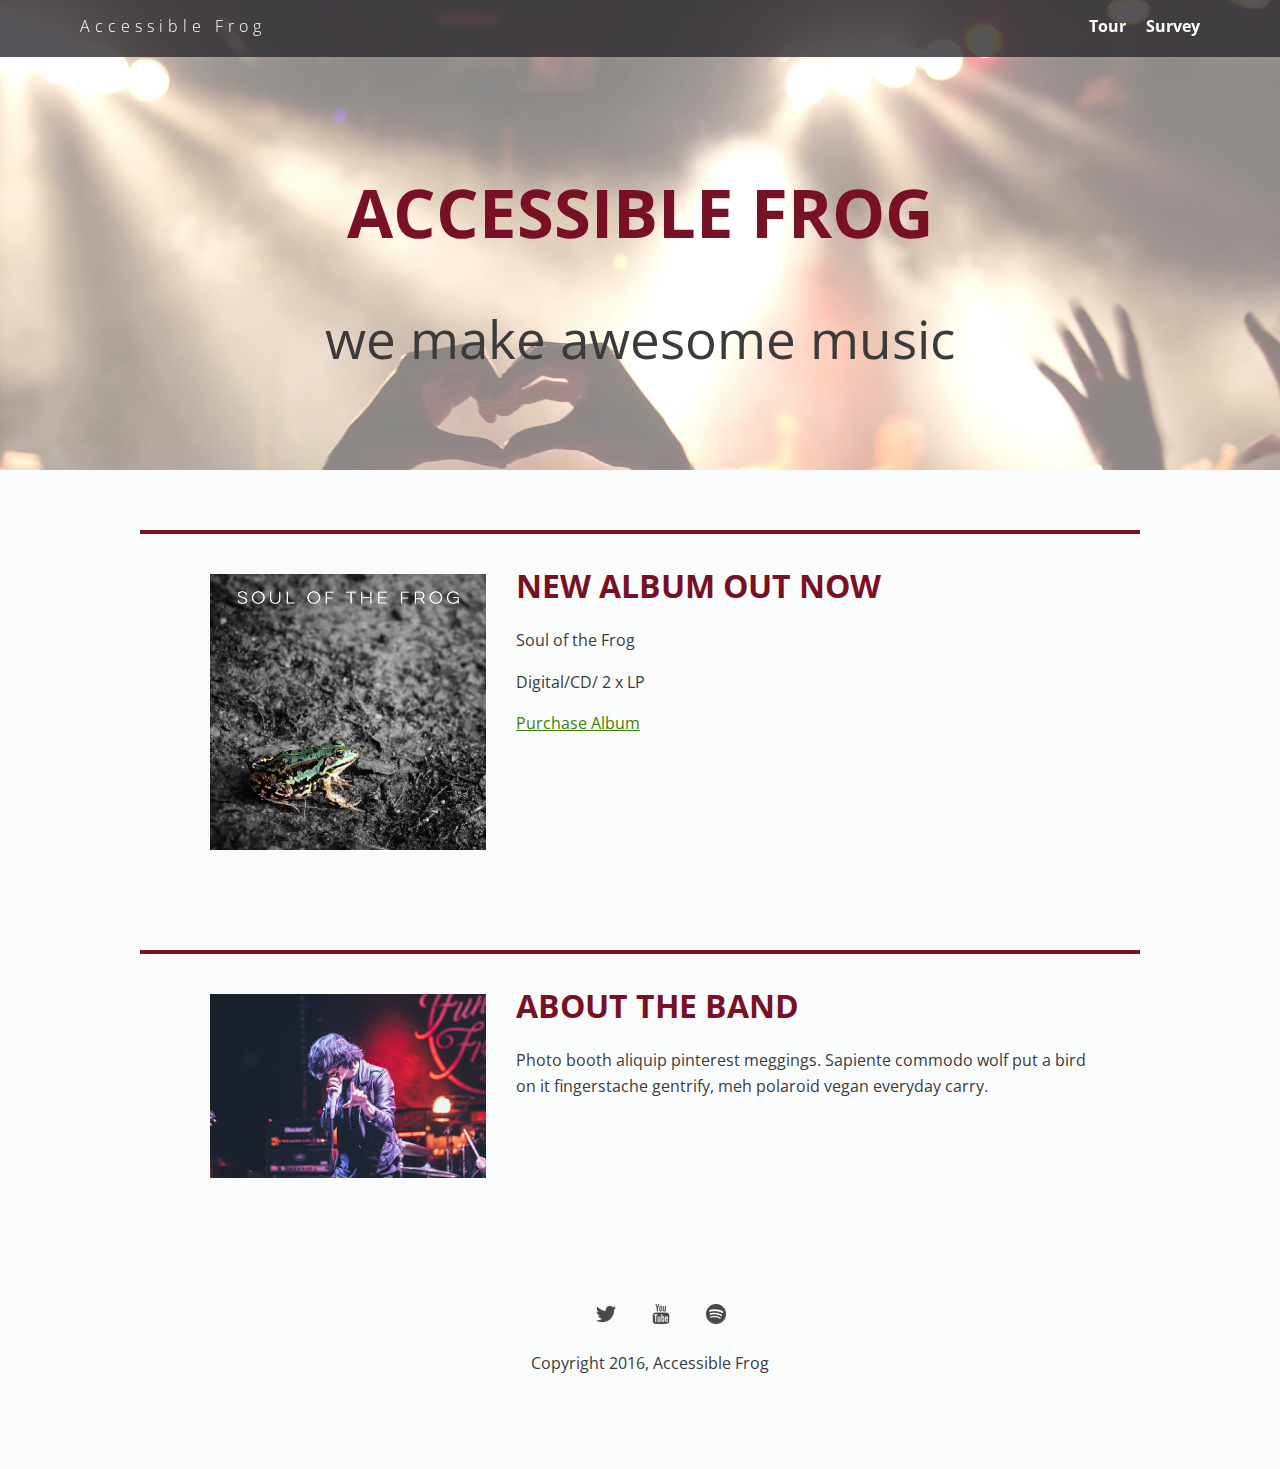
<file: index.html>
<!doctype html>
<html lang="en">
  <head>
      <meta charset="utf-8">
      <link href="css/styles.css" rel="stylesheet" type="text/css" />
      <meta name="viewport" content="width=device-width, initial-scale=1, maximum-scale=1, user-scalable=0"/>
      <link href='https://fonts.googleapis.com/css?family=Open+Sans:400,300,600' rel='stylesheet' type='text/css'>
      <title>Accessible Frog</title>
  </head>

  <body>
    <nav>
    <div class="main-nav" role="navigation">
      <ul class="nav">
        <li class="name"><a href="index.html">Accessible Frog</a></li>
        <li><a href="tour.html">Tour</a></li>
        <li><a href="survey.html">Survey</a></li>
      </ul>
    </div>
    </nav>

    <header>
    <h1 id="hero-header">Accessible Frog</h1>
    <span id="hero-caption">We make awesome music</span>
    </header>

    <main>
      <div class="card">
        <div class="flex">
          <img class="photo" src= "img/soul_of_the_frog.jpg" alt="Soul of the Frog album cover">
          <div class="information">
            <h1>New album out now</h1>
            <p>Soul of the Frog</p>
            <p>Digital/CD/ 2 x LP</p>
            <a href="#" class="buy">Purchase Album</a>
          </div>
        </div>
      </div>

      <div class="card">
        <div class="flex">
          <img class="photo" src= "img/lead_singer.jpg" alt="Lead singer of Acessible Frog">
          <div class="information">
            <h1>About the band</h1>
            <p>Photo booth aliquip pinterest meggings. Sapiente commodo wolf put a bird on it fingerstache gentrify, meh polaroid vegan everyday carry.</p>
          </div>
        </div>
      </div>
    </main>

    <footer>
      <ul>
        <li><a href="www.twitter.com" class="social twitter"><img src="img/twitter-32.png" alt="Twitter of Accessible Frog"></a></li>
        <li><a href="www.youtube.com" class="social youtube"><img src="img/youtube-32.png" alt="Youtube of Accessible Frog"></a></li>
        <li><a href="www.spotify.com" class="social spotify"><img src="img/spotify-32.png" alt="Spotify of Accessible Frog"></a></li>
      </ul>
      <p class="copyright">Copyright 2016, Accessible Frog</p>
    </footer>

  </body>
</html>
</file>
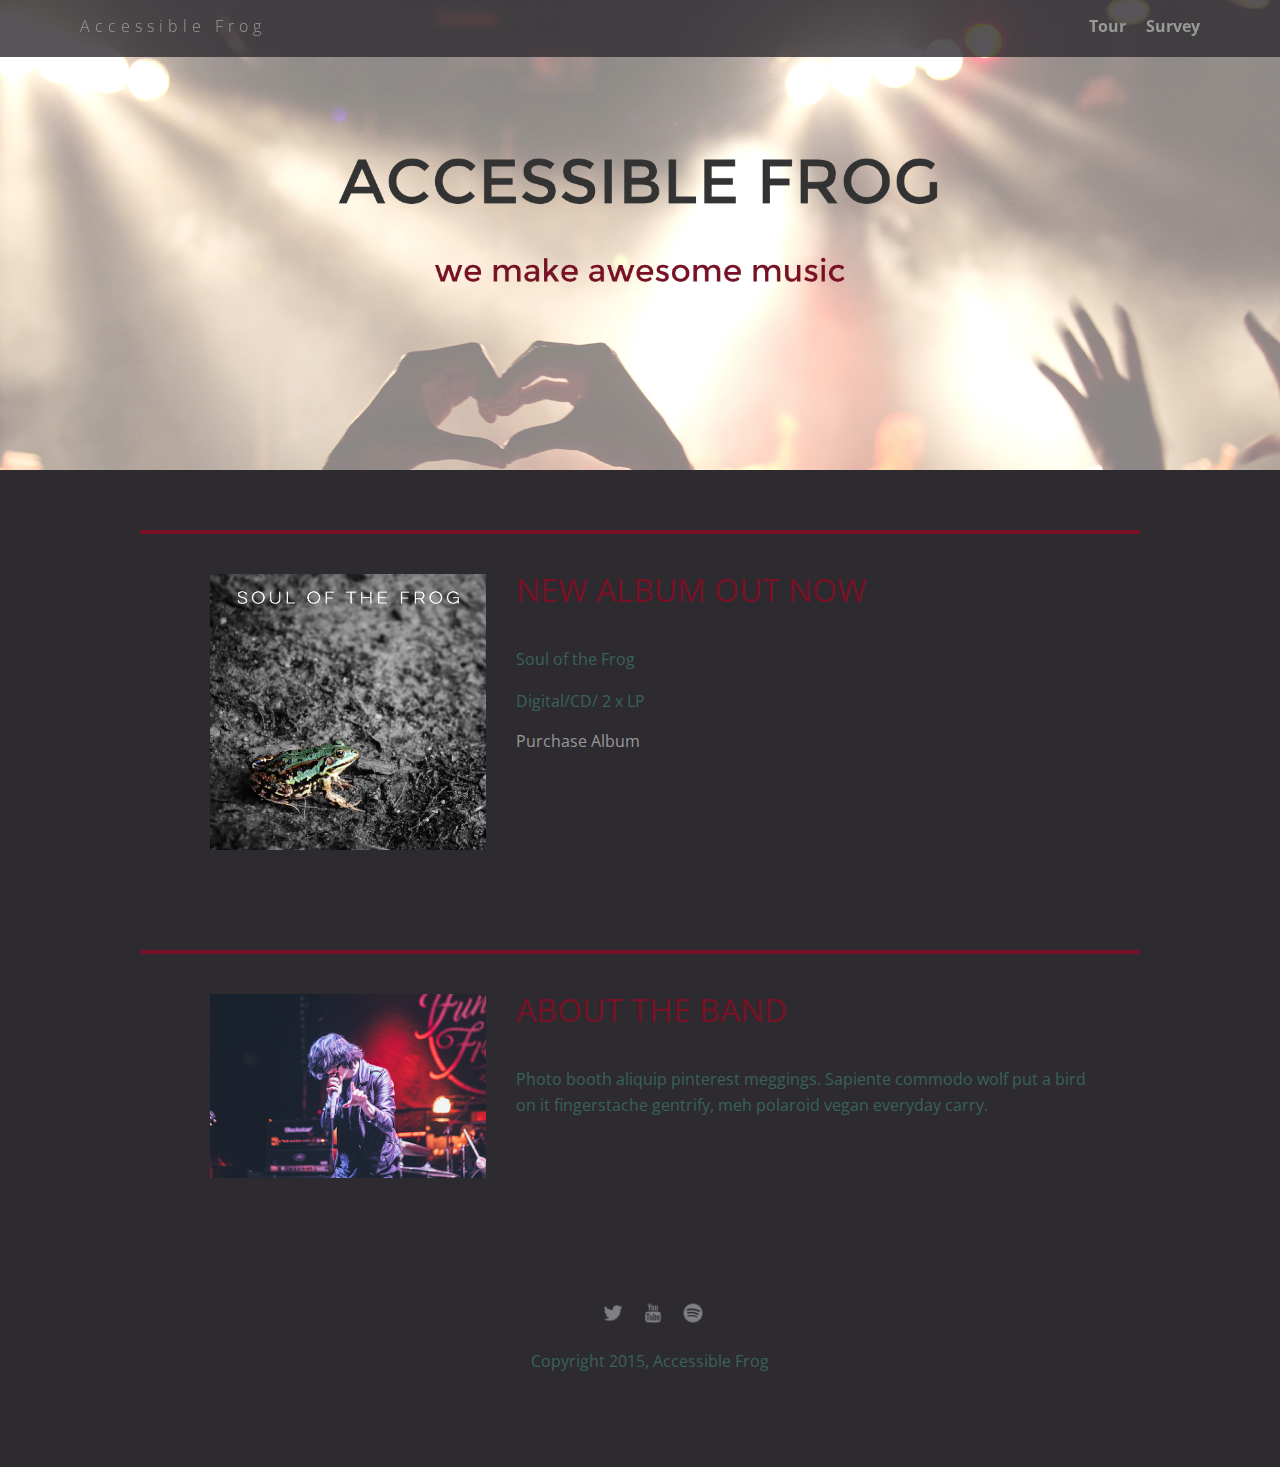
<file: original files/accessibilty_refactor_v5/index.html>
<!doctype html>
<html>
  <head>
      <meta charset="utf-8">
      <link href="css/styles.css" rel="stylesheet" type="text/css" />
      <meta name="viewport" content="width=device-width, initial-scale=1, maximum-scale=1, user-scalable=0"/>
      <link href='https://fonts.googleapis.com/css?family=Open+Sans:400,300,600' rel='stylesheet' type='text/css'>
      <title>Accessible Frog</title>
  </head>

  <body>
    <div class="main-nav">
      <ul class="nav">
        <li class="name"><a href="#">Accessible Frog</a></li>
        <li><a href="tour.html">Tour</a></li>
        <li><a href="survey.html">Survey</a></li>
      </ul>
    </div>

    <header>
    </header>

    <main>
      <div class="card">
        <div class="flex">
          <img class="photo" src= "img/soul_of_the_frog.jpg">
          <div class="information">
            <p class="heading">New album out now</p>
            <p>Soul of the Frog</p>
            <p>Digital/CD/ 2 x LP</p>
            <a href="#" class="buy">Purchase Album</a>
          </div>
        </div>
      </div>

      <div class="card">
        <div class="flex">
          <img class="photo" src= "img/lead_singer.jpg">
          <div class="information">
            <p class="heading">About the band</p>
            <p>Photo booth aliquip pinterest meggings. Sapiente commodo wolf put a bird on it fingerstache gentrify, meh polaroid vegan everyday carry.</p>
          </div>
        </div>
      </div>
    </main>

    <footer>
      <ul>
        <li><a href="#" class="social twitter"></a></li>
        <li><a href="#" class="social youtube"></a></li>
        <li><a href="#" class="social spotify"></a></li>
      </ul>
      <p class="copyright">Copyright 2015, Accessible Frog</p>
    </footer>

  </body>
</html>
</file>
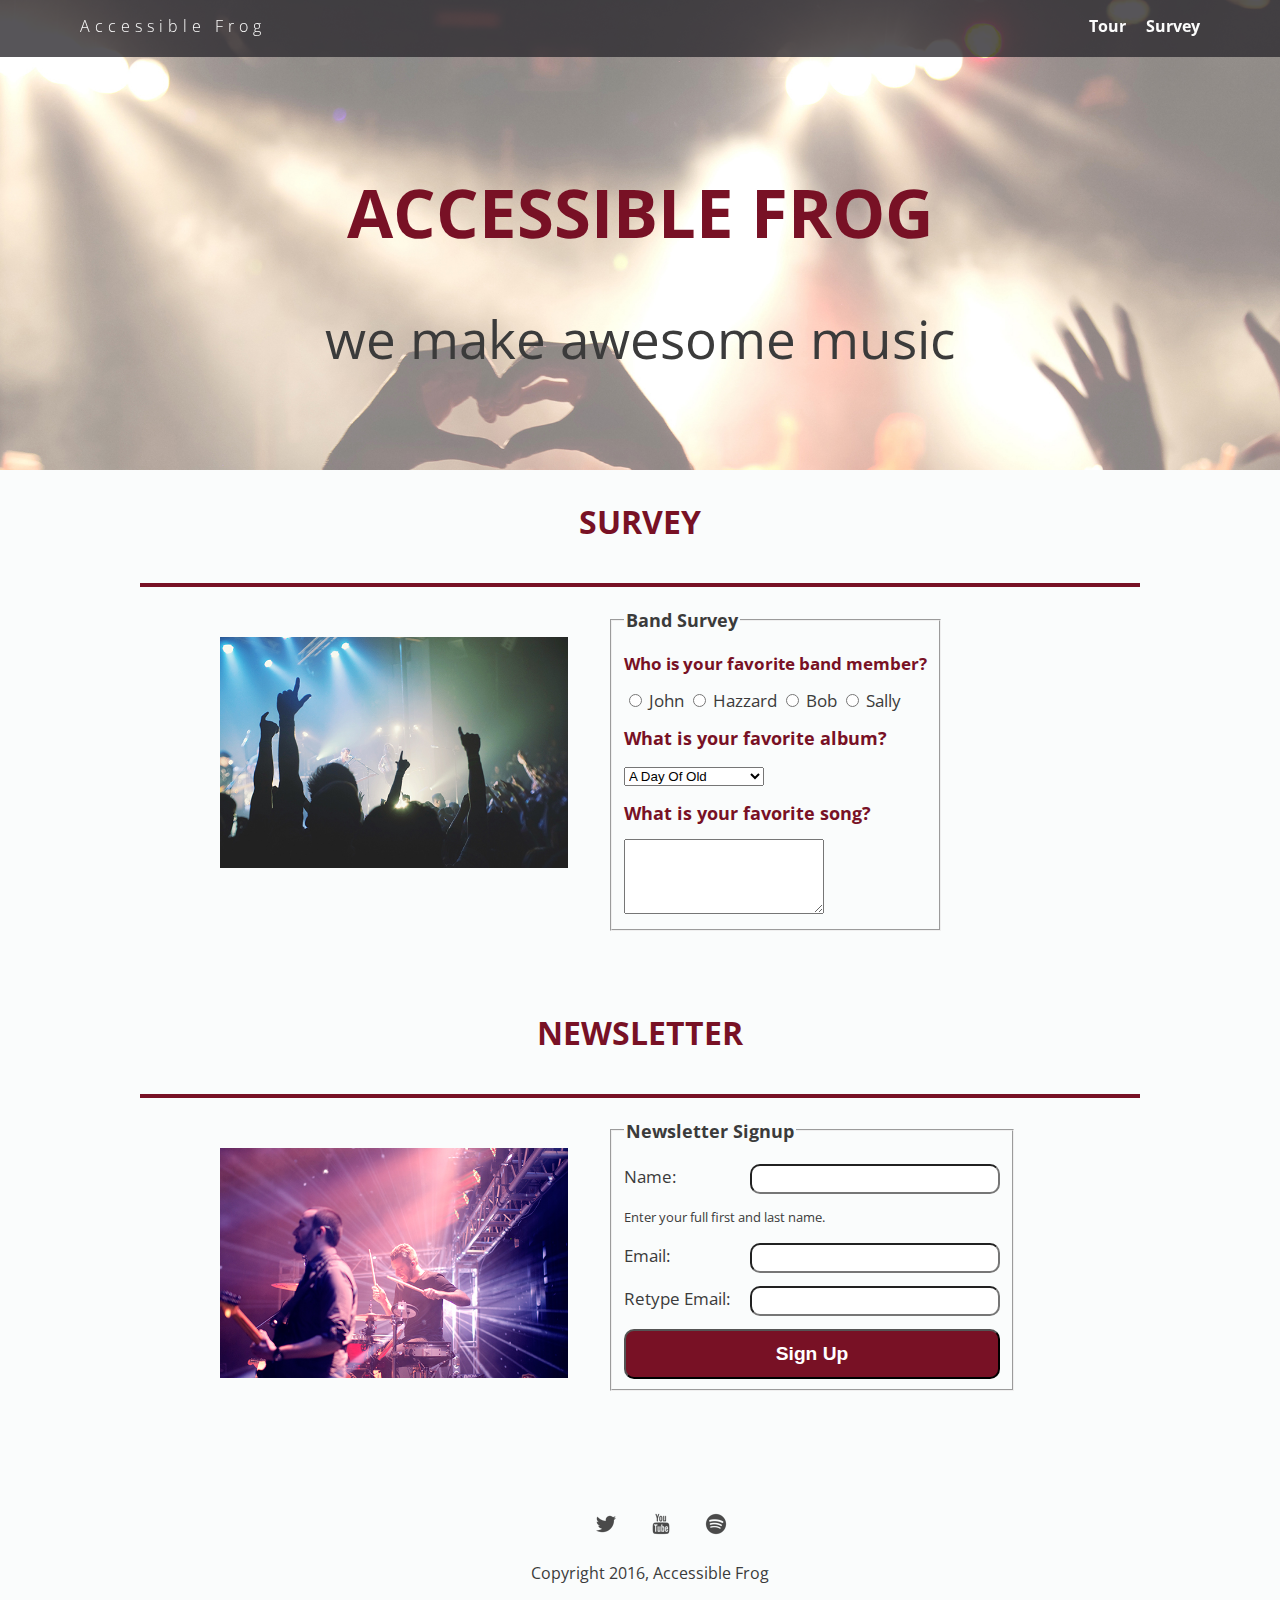
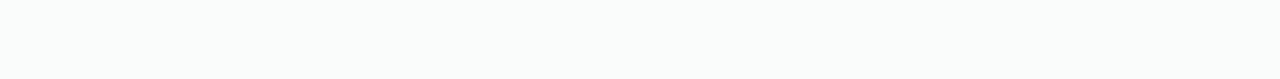
<file: survey.html>
<!doctype html>
<html lang="en">
  <head>
    <meta charset="utf-8">
    <link href="css/styles.css" rel="stylesheet" type="text/css" />
    <link href="css/survey.css" rel="stylesheet" type="text/css" />
    <meta name="viewport" content="width=device-width, initial-scale=1, maximum-scale=1, user-scalable=0"/>
    <link href='https://fonts.googleapis.com/css?family=Open+Sans:400,300,600' rel='stylesheet' type='text/css'>
    <title>Accessible Frog Survey</title>
  </head>
  <body>
    <nav>
      <div class="main-nav" role="navigation">
        <ul class="nav">
          <li class="name"><a href="index.html">Accessible Frog</a></li>
          <li><a href="tour.html">Tour</a></li>
          <li><a href="survey.html">Survey</a></li>
        </ul>
      </div>
    </nav>
    <header>
      <h1 id="hero-header">Accessible Frog</h1>
      <span id="hero-caption">We make awesome music</span>
    </header>
    <main>
    <h1>Survey</h1>
    <div class="card">
      <div class="flex">
        <img class="photo" src="img/concert01.jpg" alt="Audience cheering at live concert">
        <div class="container" role="form">
          <form class="survey">
            <fieldset>
              <legend>Band Survey</legend>
              <h2>Who is your favorite band member?</h2>
              <input id="john" type="radio" name="res" value="John">
              <label for="john">John</label>
              <input id="hazzard" type="radio" name="res" value="Hazzard">
              <label for="hazzard">Hazzard</label>
              <input id="bob" type="radio" name="res" value="Bob">
              <label for="bob">Bob</label>
              <input id="sally" type="radio" name="res" value="Sally">
              <label for="sally">Sally</label>
              <h2><label for="albums">What is your favorite album?</label></h2>
              <select id="albums" name="select">
                <option value="1">A Day Of Old</option>
                <option value="2">Diamond Fireworks</option>
                <option value="3">Enjoy Your Desire</option>
                <option value="4">Finding My Shadow</option>
                <option value="5">Heroic Forever</option>
                <option value="6">Midnight Fires</option>
                <option value="7">Music Of My Life</option>
                <option value="8">Party For An Angel</option>
                <option value="9">Song For Yesterday</option>
                <option value="10">Street Of The Rider</option>
                <option value="11">This Is For You</option>
              </select>
              <h2><label for="song">What is your favorite song?</label></h2>
              <textarea id="song"></textarea>
            </fieldset>
          </form>
        </div>
      </div>
    </div>
    <h1>Newsletter</h1>
    <div class="card">
      <div class="flex">
        <img class="photo" src= "img/the_band.jpg" alt="Band playing at live concert">
        <div class="container">
          <form class="newsletter">
            <fieldset>
              <legend>Newsletter Signup</legend>
              <p>
                <label for="name">Name:</label>
                <input id="name" type ="text" name="textfield" aria-describedby="name-hint">
              </p>
              <p id="name-hint">Enter your full first and last name.</p>
              <p>
                <label for="email">Email:</label>
                <input id="email" type ="email" name="textfield">
              </p>
              <p>
                <label for="email-confirm">Retype Email:</label>
                <input id="email-confirm" type ="email" name="textfield">
              </p>
              <button type="submit">Sign Up</button>
            </fieldset>
          </form>
        </div>
      </div>
    </div>
    </main>
    <footer>
      <ul>
        <li><a href="www.twitter.com" class="social twitter"><img src="img/twitter-32.png" alt="Twitter of Accessible Frog"></a></li>
        <li><a href="www.youtube.com" class="social youtube"><img src="img/youtube-32.png" alt="Youtube of Accessible Frog"></a></li>
        <li><a href="www.spotify.com" class="social spotify"><img src="img/spotify-32.png" alt="Spotify of Accessible Frog"></a></li>
      </ul>
      <p class="copyright">Copyright 2016, Accessible Frog</p>
    </footer>
  </body>
</html>
</file>
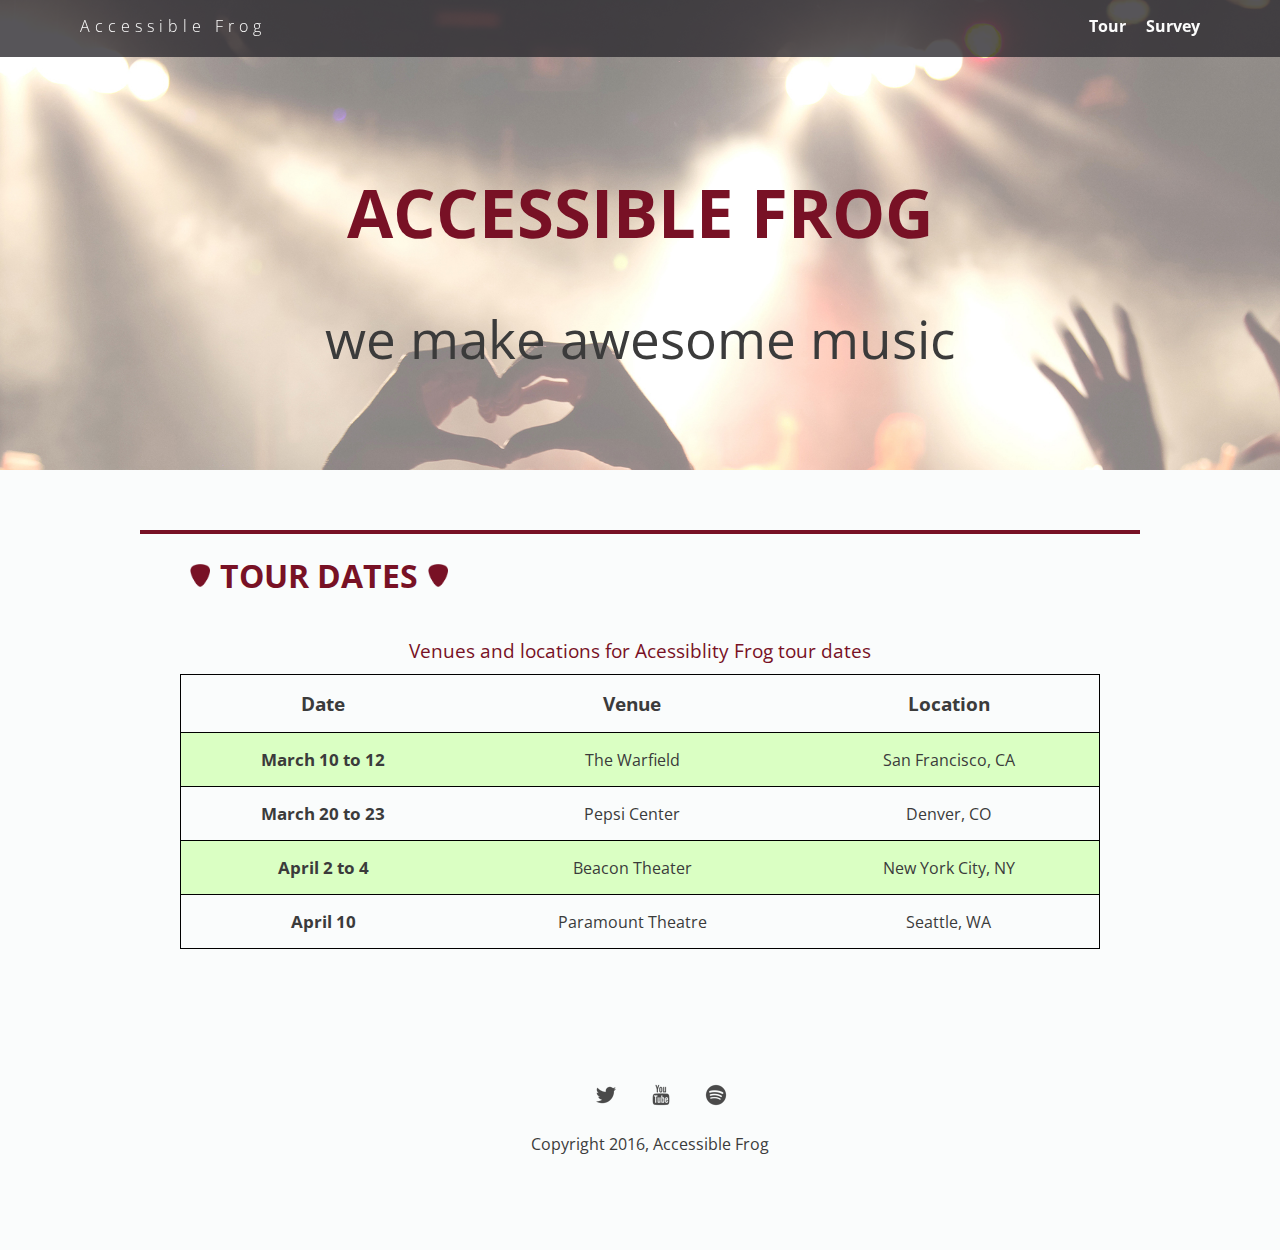
<file: tour.html>
<!doctype html>
<html lang="en">
  <head>
    <meta charset="utf-8">
    <link href="css/styles.css" rel="stylesheet" type="text/css" />
    <link href="css/tour.css" rel="stylesheet" type="text/css" />
    <meta name="viewport" content="width=device-width, initial-scale=1, maximum-scale=1, user-scalable=0"/>
    <link href='https://fonts.googleapis.com/css?family=Open+Sans:400,300,600' rel='stylesheet' type='text/css'>
    <title>Accessible Frog Tour Dates</title>
  </head>
  <body>
    <nav>
      <div class="main-nav" role="navigation">
        <ul class="nav">
          <li class="name"><a href="index.html">Accessible Frog</a></li>
          <li><a href="tour.html">Tour</a></li>
          <li><a href="survey.html">Survey</a></li>
        </ul>
      </div>
    </nav>
    <header>
      <h1 id="hero-header">Accessible Frog</h1>
      <span id="hero-caption">We make awesome music</span>
    </header>
    <main>
    <div class="card">
      <div class="flex">
        <img class="pick" src= "img/guitar_pick.png" alt="This is a guitar pick">
        <h1 class="heading">Tour Dates</h1>
        <img class="pick" src= "img/guitar_pick.png" alt="This is a guitar pick also">
              </div>
        <table id="tour-table">
        <caption>Venues and locations for Acessiblity Frog tour dates</caption>
          <thead>
            <tr>
              <th scope="col">Date</th>
              <th scope="col">Venue</th>
              <th scope="col">Location</th>
            </tr>
          </thead>
          <tbody>
            <tr>
              <th scope="row">March 10 to 12</th>
              <td>The Warfield</td>
              <td>San Francisco, CA</td>
            </tr>
            <tr>
              <th scope="row">March 20 to 23</th>
              <td>Pepsi Center</td>
              <td>Denver, CO</td>
            </tr>
            <tr>
              <th scope="row">April 2 to 4</th>
              <td>Beacon Theater</td>
              <td>New York City, NY</td>
            </tr>
            <tr>
              <th scope="row">April 10</th>
              <td>Paramount Theatre</td>
              <td>Seattle, WA</td>
            </tr>
          </tbody>
        </table>
    </div>
    </main>
    
    <footer>
      <ul>
        <li><a href="www.twitter.com" class="social twitter"><img src="img/twitter-32.png" alt="Twitter of Accessible Frog"></a></li>
        <li><a href="www.youtube.com" class="social youtube"><img src="img/youtube-32.png" alt="Youtube of Accessible Frog"></a></li>
        <li><a href="www.spotify.com" class="social spotify"><img src="img/spotify-32.png" alt="Spotify of Accessible Frog"></a></li>
      </ul>
      <p class="copyright">Copyright 2016, Accessible Frog</p>
    </footer>
  </body>
</html>
</file>
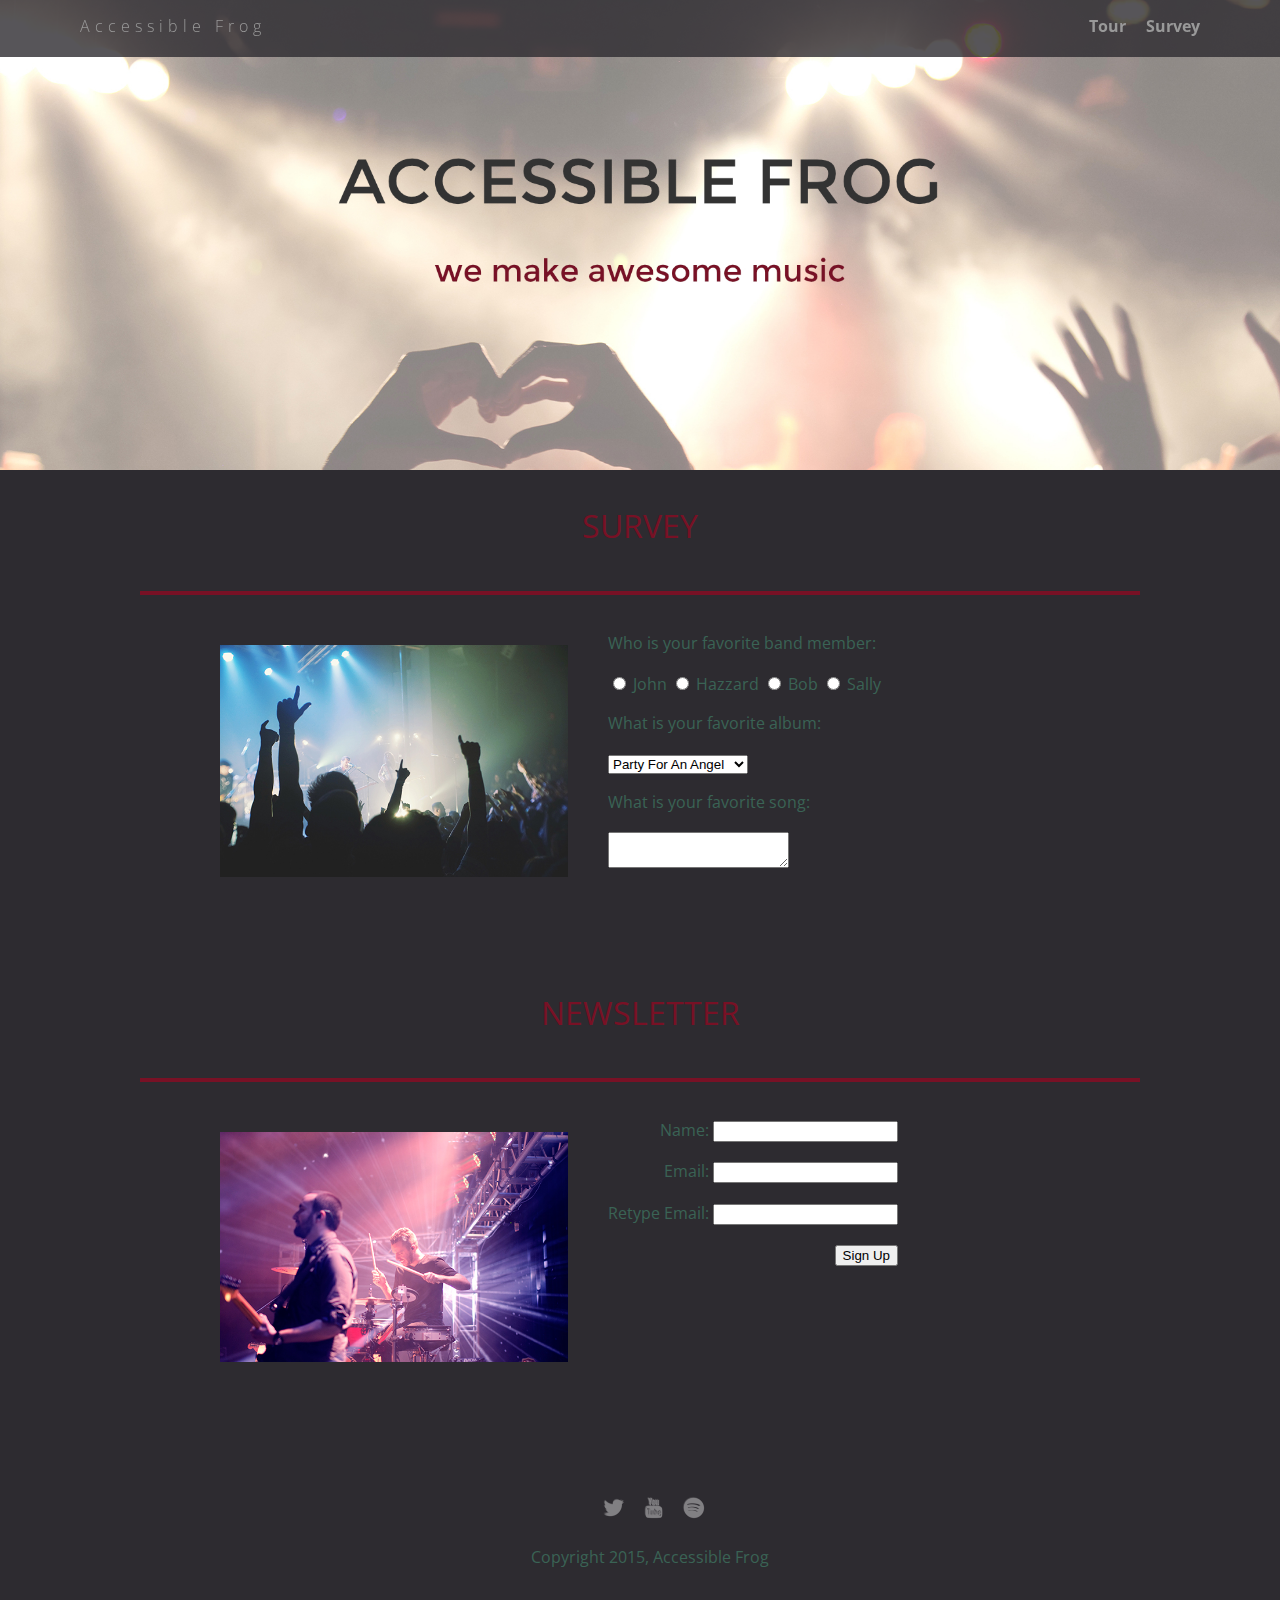
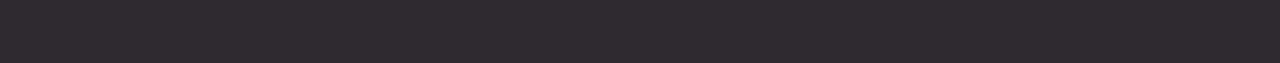
<file: original files/accessibilty_refactor_v5/survey.html>
<!doctype html>
<html>
  <head>
    <meta charset="utf-8">
    <link href="css/styles.css" rel="stylesheet" type="text/css" />
    <link href="css/survey.css" rel="stylesheet" type="text/css" />
    <meta name="viewport" content="width=device-width, initial-scale=1, maximum-scale=1, user-scalable=0"/>
    <link href='https://fonts.googleapis.com/css?family=Open+Sans:400,300,600' rel='stylesheet' type='text/css'>
    <title>Accessible Frog</title>
  </head>

  <body>
    <div class="main-nav">
      <ul class="nav">
        <li class="name"><a href="index.html">Accessible Frog</a></li>
        <li><a href="tour.html">Tour</a></li>
        <li><a href="#">Survey</a></li>
      </ul>
    </div>

    <header>
    </header>

    <main>
      <p class= "heading">Survey</p>
      <div class="card">
        <div class="flex">
          <img class="photo" src= "img/concert01.jpg">
          <div class="container">
            <form class = "survey">
              <p>Who is your favorite band member:</p>
              <input type="radio" name="res" value="John"> John
              <input type="radio" name="res" value="Hazzard"> Hazzard
              <input type="radio" name="res" value="Bob"> Bob
              <input type="radio" name="res" value="Sally"> Sally

              <p>What is your favorite album:</p>
              <select id="albums" name="select">
                <option value="1">Party For An Angel</option>
                <option value="2">A Day Of Old</option>
                <option value="3">Finding My Shadow</option>
                <option value="4">Diamond Fireworks</option>
                <option value="5">Enjoy Your Desire</option>
                <option value="6">This Is For You</option>
                <option value="7">Music Of My Life</option>
                <option value="8">Song For Yesterday</option>
                <option value="9">Heroic Forever</option>
                <option value="10">Midnight Fires</option>
                <option value="11">Street Of The Rider</option>
              </select>

              <p>What is your favorite song:</p>
              <textarea></textarea>
            </form>
          </div>
        </div>
      </div>
      <p class= "heading">Newsletter</p>
      <div class="card">
        <div class="flex">
          <img class="photo" src= "img/the_band.jpg">
            <div class="container">
              <form class="newsletter">
                  <p>Name: <input type ="text" name="textfield"></p>
                  <p>Email: <input type ="email" name="textfield"></p>
                  <p>Retype Email: <input type ="email" name="textfield"></p>
                  <button type="submit">Sign Up</button>
              </form>
            </div>
        </div>
      </div>
    </main>

    <footer>
      <ul>
        <li><a href="#" class="social twitter"><img src= "img/twitter-32.png"></a></li>
        <li><a href="#" class="social youtube"><img src= "img/youtube-32.png"></a></li>
        <li><a href="#" class="social spotify"><img src= "img/spotify-32.png"></a></li>
      </ul>
      <p class="copyright">Copyright 2015, Accessible Frog</p>
    </footer>
  </body>
</html>
</file>
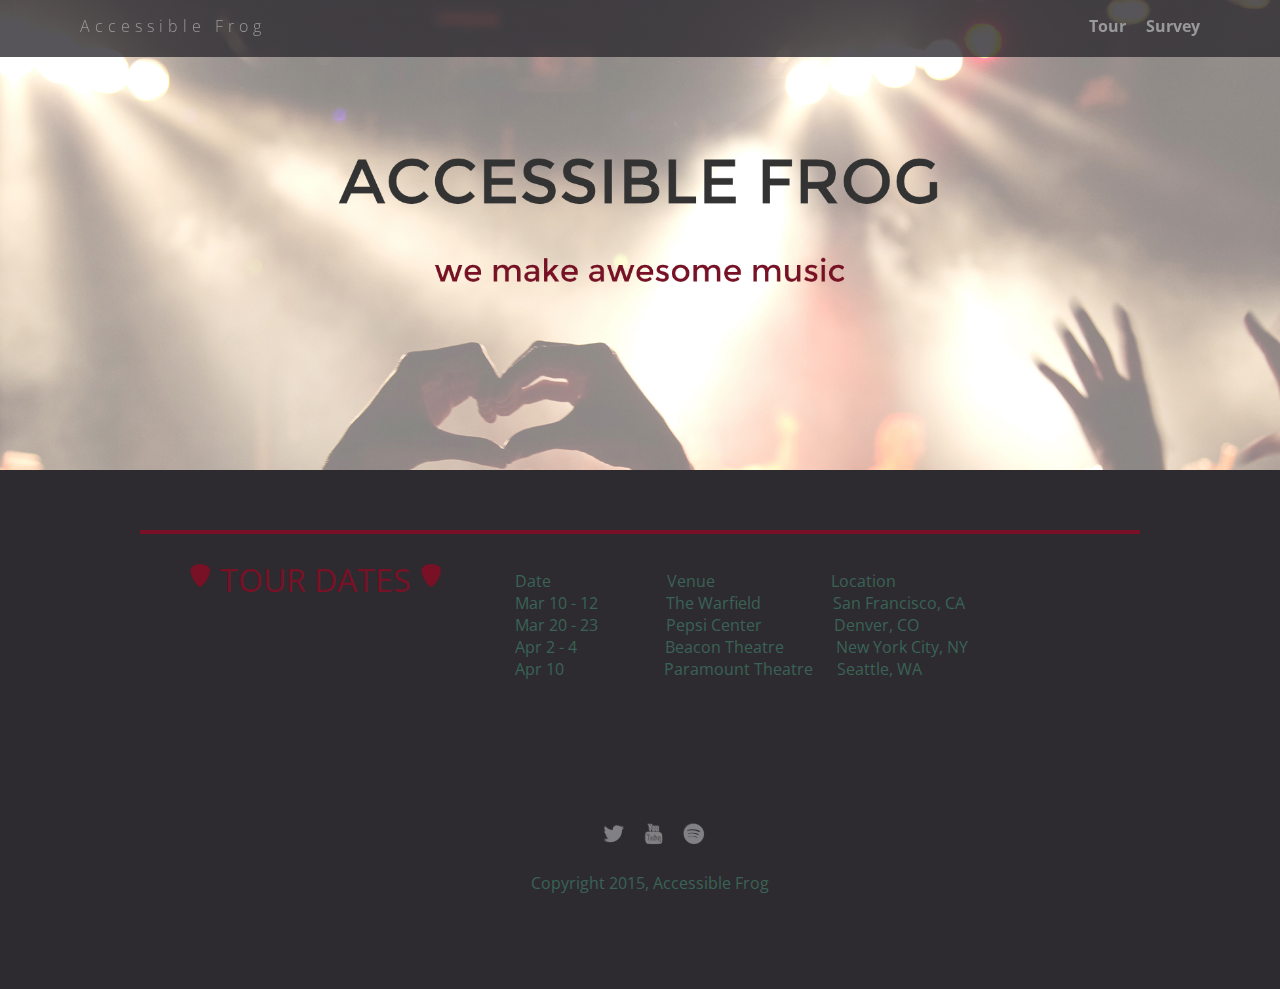
<file: original files/accessibilty_refactor_v5/tour.html>
<!doctype html>
<html>
  <head>
      <meta charset="utf-8">
      <link href="css/styles.css" rel="stylesheet" type="text/css" />
      <link href="css/tour.css" rel="stylesheet" type="text/css" />
      <meta name="viewport" content="width=device-width, initial-scale=1, maximum-scale=1, user-scalable=0"/>
      <link href='https://fonts.googleapis.com/css?family=Open+Sans:400,300,600' rel='stylesheet' type='text/css'>
      <title>Accessible Frog</title>
  </head>

  <body>
    <div class="main-nav">
      <ul class="nav">
        <li class="name"><a href="index.html">Accessible Frog</a></li>
        <li><a href="#">Tour</a></li>
        <li><a href="survey.html">Survey</a></li>
      </ul>
    </div>

    <header>
    </header>

    <main >
      <div class="card">
        <div class="flex">
          <img class="pick" src= "img/guitar_pick.png" alt="This is a guitar pick">
          <p class= "heading">Tour Dates</p>
          <img class="pick" src= "img/guitar_pick.png" alt="This is a guitar pick also">
          <pre>
                Date                             Venue                             Location
                Mar 10 - 12                 The Warfield                  San Francisco, CA
                Mar 20 - 23                 Pepsi Center                  Denver, CO
                Apr 2 - 4                      Beacon Theatre             New York City, NY
                Apr 10                         Paramount Theatre      Seattle, WA
          </pre>
        </div>
      </div>
    </main>
    
    <footer>
      <ul>
        <li><a href="#" class="social twitter"><img src= "img/twitter-32.png"></a></li>
        <li><a href="#" class="social youtube"><img src= "img/youtube-32.png"></a></li>
        <li><a href="#" class="social spotify"><img src= "img/spotify-32.png"></a></li>
      </ul>
      <p class="copyright">Copyright 2015, Accessible Frog</p>
    </footer>
  </body>
</html>
</file>
<file: css/styles.css>
/* Global Layout Set-up */
* {
  box-sizing: border-box;
}

body {
  margin: 0;
  padding: 0;
  text-align: center;
  font-family: 'Open Sans', sans-serif;
  color: #3B3B3B;
  background: #FAFCFC;
}

/* Link Styles */

a {
  color: #407F00;
}

a:hover {
  color: #203F00;
}

/* Section Styles */

.main-nav {
  width: 100%;
  background: rgba(45, 43, 48, 0.8);
  min-height: 30px;
  padding: 10px;
  position: fixed;
  text-align: center;
}

.nav {
  display: flex;
  justify-content: space-around;
  font-weight: 700;
  list-style-type: none;
  margin: 0 auto;
  padding: 0;
}

.nav .name {
  display: block;
  margin-right: auto;
  color: white;
  letter-spacing: 5px;
}

.nav li {
  padding: 5px 10px 10px 10px;
}

.nav a {
  color: #FCFCFC;
  text-decoration: none;
  transition: all .5s;
}

.nav a:hover {
  color: #C4E5AF
}

header {
  text-align: center;
  background: url('../img/concert02_no_text.jpg') no-repeat top center ;
  background-size: cover;
  overflow: hidden;
  padding-top: 60px;
  height: 350px;
  display: flex;
  flex-direction: column;
  justify-content: center;
  align-items: center;
}

#hero-header {
  font-size: 3.2em;
}

#hero-caption {
  text-transform: lowercase;
  font-size: 2.3em;
}

.tag {
  color: black;
  padding: 10px;
  letter-spacing: 5px;
}

.name{
  font-weight: 300;
}

header .name{
  font-size: 3em;
}
.tagline {
  font-weight: 600;
  padding: 20px;
  text-transform: uppercase;
  color: #781125
}

.card {
  margin: 30px;
  padding: 20px 40px 40px;
  text-align: left;
  border-top: 4px solid #781125;
  clear: both;
}
.card:hover {
  border-color: #96731A;
}


.photo{
  display: block;
  width: 200px;
  height: 0%;
  margin: 0 auto;
}

.information{
  width: 100%;
  text-align: center;
  /*display: inline-block;
  position: absolute;*/
}

h1 {
  font-size: 2em;
  text-transform: uppercase;
  color: #781125;
  margin-top: 10px;
}

/* Footer styles */

footer {
  width: 100%;
  min-height: 30px;
  padding: 20px 0 40px 20px;
}

footer .copyright {
  top: -8px;
  font-size: .75em;
}

footer ul {
  list-style-type: none;
  margin: 0;
  padding: 0;
}

footer ul li {
  display: inline-block;
}

a.social {
  display: inline-block;
  margin-left: 20px;
  width: 30px;
  height: 30px;
  background-size: 30px 30px;
  opacity: .7;
  transition: all .5s;
}

a.social:hover {
  opacity: 1;
}
.clearfix {
  clear: both;
}

/* Styles for larger screens */
@media screen and (min-width: 840px) {

  .flex {
    display: -ms-flexbox;      /* TWEENER - IE 10 */
    display: flex;
    max-width: 1200px;
    -ms-flex-pack: distribute;
  }

  header {
    min-height: 470px;
  }

  .nav {
    max-width: 1200px;
    padding: 0 30px;
  }


  main {
    padding-top: 20px;
  }

  main p {
    line-height: 1.6em;
  }

  .card{
    margin: 40px auto;
    padding: 20px 40px 40px;
    width: 80%;
    max-width: 1000px;
  }

  .photo{
    width: 30%;
    margin: 20px 30px;
  }

  .information{
    text-align: left;
  }

  footer {
    font-size: 1.3em;
    max-width: 1200px;
    margin: 40px auto;
  }
}

@media (min-width: 768px) {
  #hero-header {
  font-size: 4.2em;
}

#hero-caption {
  text-transform: lowercase;
  font-size: 3.3em;
}
}
</file>
<file: original files/accessibilty_refactor_v5/css/styles.css>
/* Global Layout Set-up */
* {
  box-sizing: border-box;
}

body {
  margin: 0;
  padding: 0;
  text-align: center;
  font-family: 'Open Sans', sans-serif;
  color: #3A6355;
  background: #2d2b30;
}

/* Link Styles */

a {
  text-decoration: none;
  color: #999;
}

a:hover {
  color: #999;
}

/* Section Styles */

.main-nav {
  width: 100%;
  background: rgba(45, 43, 48, 0.8);
  min-height: 30px;
  padding: 10px;
  position: fixed;
  text-align: center;
}

.nav {
  display: flex;
  justify-content: space-around;
  font-weight: 700;
  list-style-type: none;
  margin: 0 auto;
  padding: 0;
}

.nav .name {
  display: block;
  margin-right: auto;
  color: white;
  letter-spacing: 5px;
}

.nav li {
  padding: 5px 10px 10px 10px;
}

.nav a {
  transition: all .5s;
}

.nav a:hover {
  color: white
}

header {
  text-align: center;
  background: url('../img/concert02_with_text.jpg') no-repeat top center ;
  background-size: cover;
  overflow: hidden;
  padding-top: 60px;
  height: 350px;
}

.tag {
  color: black;
  padding: 10px;
  letter-spacing: 5px;
}

.name{
  font-weight: 300;
}

header .name{
  font-size: 3em;
}
.tagline {
  font-weight: 600;
  padding: 20px;
  text-transform: uppercase;
  color: #781125
}

.card {
  margin: 30px;
  padding: 20px 40px 40px;
  text-align: left;
  border-top: 4px solid #781125;
  clear: both;
}
.card:hover {
  border-color: #96731A;
}


.photo{
  display: block;
  width: 200px;
  height: 0%;
  margin: 0 auto;
}

.information{
  width: 100%;
  text-align: center;
  /*display: inline-block;
  position: absolute;*/
}

.heading{
  font-size: 2em;
  text-transform: uppercase;
  color: #781125;
  margin-top: 10px;
}

/* Footer styles */

footer {
  width: 100%;
  min-height: 30px;
  padding: 20px 0 40px 20px;
}

footer .copyright {
  top: -8px;
  font-size: .75em;
}

footer ul {
  list-style-type: none;
  margin: 0;
  padding: 0;
}

footer ul li {
  display: inline-block;
}

a.social {
  display: inline-block;
  margin-left: 5px;
  width: 30px;
  height: 30px;
  background-size: 30px 30px;
  opacity: .4;
  transition: all .5s;
}

a.twitter {
  background-image: url(../img/twitter-32.png);
}

a.youtube {
  background-image: url(../img/youtube-32.png);
}

a.spotify {
  background-image: url(../img/spotify-32.png);
}

a.social:hover {
  opacity: 1;
}
.clearfix {
  clear: both;
}

/* Styles for larger screens */
@media screen and (min-width: 840px) {

  .flex {
    display: -ms-flexbox;      /* TWEENER - IE 10 */
    display: flex;
    max-width: 1200px;
    -ms-flex-pack: distribute;
  }

  header {
    min-height: 470px;
  }

  .nav {
    max-width: 1200px;
    padding: 0 30px;
  }


  main {
    padding-top: 20px;
  }

  main p {
    line-height: 1.6em;
  }

  .card{
    margin: 40px auto;
    padding: 20px 40px 40px;
    width: 80%;
    max-width: 1000px;
  }

  .photo{
    width: 30%;
    margin: 20px 30px;
  }

  .information{
    text-align: left;
  }

  footer {
    font-size: 1.3em;
    max-width: 1200px;
    margin: 40px auto;
  }
}
</file>
<file: css/survey.css>
/* Survey page styles */

.photo{
  width: 60%;
  padding: 10px;
}

form {
  margin: 0 auto;
  text-align: left;
  display: inline-block;
}

legend {
  font-size: 1.15em;
  font-weight: bold;
}

/* form p {
  margin-bottom: 60px;
} */

h2 {
  font-weight: bold;
  font-size: 1.07em;
  color: #781125;
}

label {
  font-size: 1.04em;
}

input:focus,
select:focus,
textarea:focus,
button:focus { 
    background-color: #EBFFEE;
    -webkit-box-shadow: 0px 0px 5px 1px rgba(0,0,0,0.6);
    -moz-box-shadow: 0px 0px 5px 1px rgba(0,0,0,0.6);
    box-shadow: 0px 0px 5px 1px rgba(0,0,0,0.6);
}

.container{
  text-align: center;
}

.survey textarea {
  height: 75px;
  width: 200px;
}

.newsletter label {
  margin-right: 20px;
}

.newsletter input[type="text"],
.newsletter input[type="email"] {
  font-size: 1.2em;
  height: 30px;
  width: 250px;
  border-radius: 10px;
  float: right;
    padding: 5px;
}


.newsletter button[type="submit"] {
  height: 50px;
  width: 100%;
  border-radius: 10px;
  background-color: #781125;
  color: #fff;
  font-weight: bold;
  font-size: 1.2em;
}

#name-hint {
  font-size: .8em;
}

/* Styles for larger screens */
@media screen and (min-width: 840px) {
  .photo{
    width: 40%;
  }
}
</file>
<file: css/tour.css>
/* Tour page styles */

#tour-table {
	width: 100%;
	margin: 30px auto;
	font-family: 'Open Sans', sans-serif;
	border-collapse: collapse;
	border: solid black 1px;
	text-align: center;
	vertical-align: middle;
}

#tour-table th {
	font-weight: bold;
	font-size: 1.05em;
}

#tour-table thead th {
	font-size: 1.2em;
}

#tour-table td,
#tour-table tbody th {
	border-top: solid black 1px;
}

#tour-table th,
#tour-table td {
	padding: 15px 10px;
}

#tour-table tbody tr:nth-child(odd) {
	background-color: #DAFFC3;
}

#tour-table caption {
	font-size: 1.2em;
  	color: #781125;
  	margin: 10px auto;
}

.heading {
  display: inline-block;
  margin: 0;
}

.pick{
  width: 40px;
  height: 0%;
  padding: 10px;
}
</file>
<file: original files/accessibilty_refactor_v5/css/survey.css>
/* Survey page styles */

.photo{
  width: 60%;
  padding: 10px;
}

form {
  margin: 0 auto;
  text-align: left;
  display: inline-block;
}

.container{
  text-align: center;
}
.newsletter{
  text-align: right;

}


/* Styles for larger screens */
@media screen and (min-width: 840px) {
  .photo{
    width: 40%;
  }
}
</file>
<file: original files/accessibilty_refactor_v5/css/tour.css>
/* Tour page styles */

pre {
  font-family: 'Open Sans', sans-serif;
}

.heading{
  display: inline-block;
  margin: 0;
}

.pick{
  width: 40px;
  height: 0%;
  padding: 10px;
}
</file>
